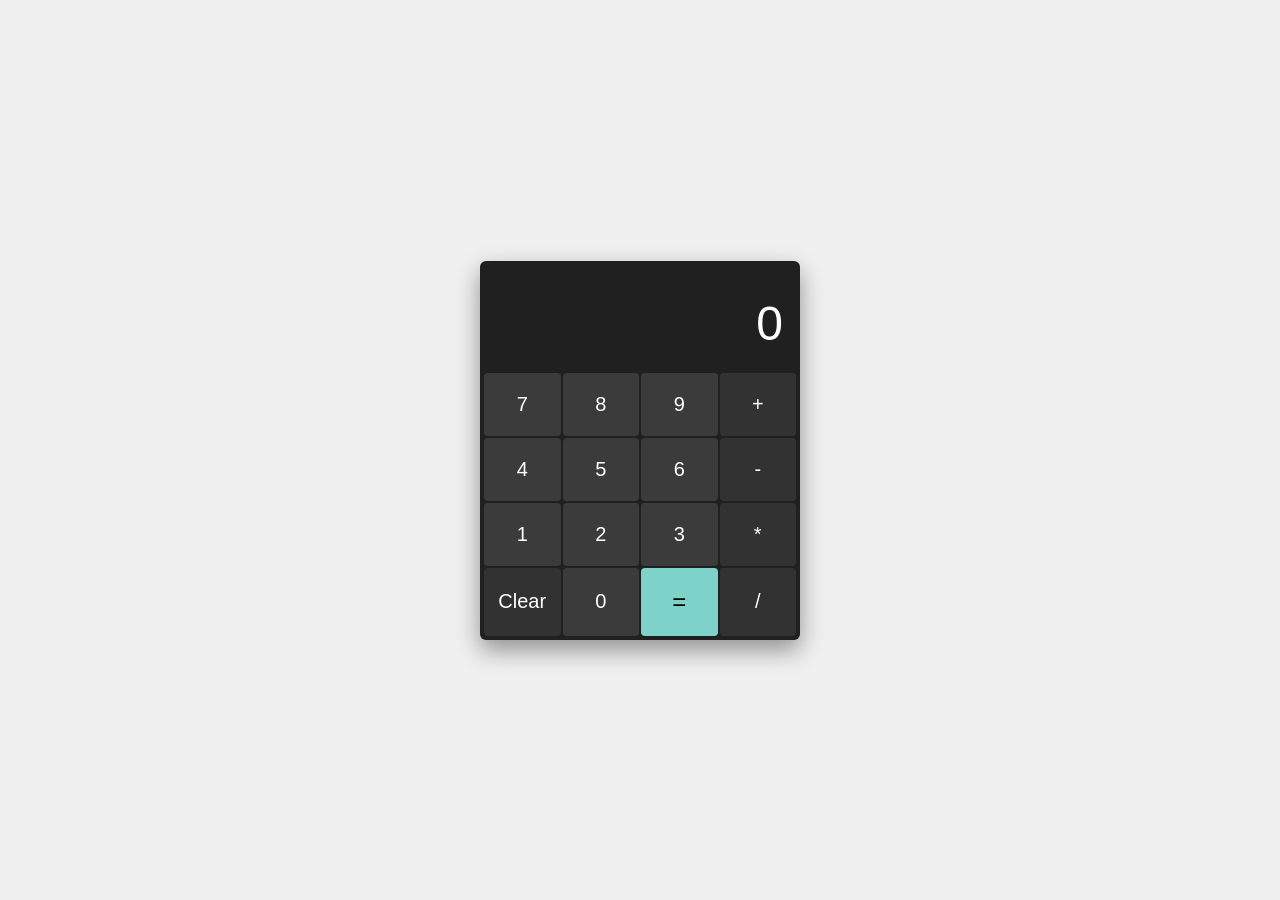
<file: LTW Bài 2/calculator.html>
<!DOCTYPE html>
<html lang="vi">
<head>
    <meta charset="UTF-8">
    <meta name="viewport" content="width=device-width, initial-scale=1.0">
    <title>Bài 2 - Máy tính</title>
    <link rel="stylesheet" href="style.css">
</head>
<body>
    <div class="may-tinh">
        <div id="manHinh">0</div>
        
        <div class="ban-phim">
            <button class="nut">7</button>
            <button class="nut">8</button>
            <button class="nut">9</button>
            <button class="nut phep-tinh">+</button>
            
            <button class="nut">4</button>
            <button class="nut">5</button>
            <button class="nut">6</button>
            <button class="nut phep-tinh">-</button>
            
            <button class="nut">1</button>
            <button class="nut">2</button>
            <button class="nut">3</button>
            <button class="nut phep-tinh">*</button>
            
            <button class="nut" id="nutClear">Clear</button>
            <button class="nut">0</button>
            <button class="nut phep-tinh">=</button>
            <button class="nut phep-tinh">/</button>
        </div>
    </div>

    <script src="script.js"></script>
</body>
</html>
</file>
<file: LTW Bài 2/style.css>
* {
    margin: 0;
    padding: 0;
    box-sizing: border-box;
    font-family: 'Segoe UI', Tahoma, Geneva, Verdana, sans-serif;
}

body {
    display: flex;
    justify-content: center;
    align-items: center;
    min-height: 100vh;
    background-color: #f0f0f0; 
}

.may-tinh {
    background-color: #202020; 
    padding: 2px; 
    padding-top: 25px; 
    border-radius: 6px;
    box-shadow: 0 10px 25px rgba(0, 0, 0, 0.4);
    width: 320px;
}

#manHinh {
    background-color: transparent; 
    color: white; 
    font-size: 48px; 
    font-weight: 500;
    text-align: right;
    padding: 10px 15px;
    margin-bottom: 10px;
    overflow-x: auto;
    white-space: nowrap;
    border: none;
}

.ban-phim {
    display: grid;
    grid-template-columns: repeat(4, 1fr);
    gap: 2px; 
    padding: 2px;
}

.nut {
    padding: 20px 0;
    font-size: 20px;
    border: none;
    border-radius: 4px; 
    background-color: #3b3b3b; 
    color: white;
    cursor: pointer;
    transition: background-color 0.1s;
}

.nut:hover {
    background-color: #4a4a4a; 
}

.nut.phep-tinh, #nutClear {
    background-color: #323232; 
}

.nut.phep-tinh:hover, #nutClear:hover {
    background-color: #3b3b3b;
}

.ban-phim .nut:nth-child(15) {
    background-color: #7dd3c9;
    color: black;
    font-size: 24px;
}

.ban-phim .nut:nth-child(15):hover {
    background-color: #92e2d9;
}
</file>
